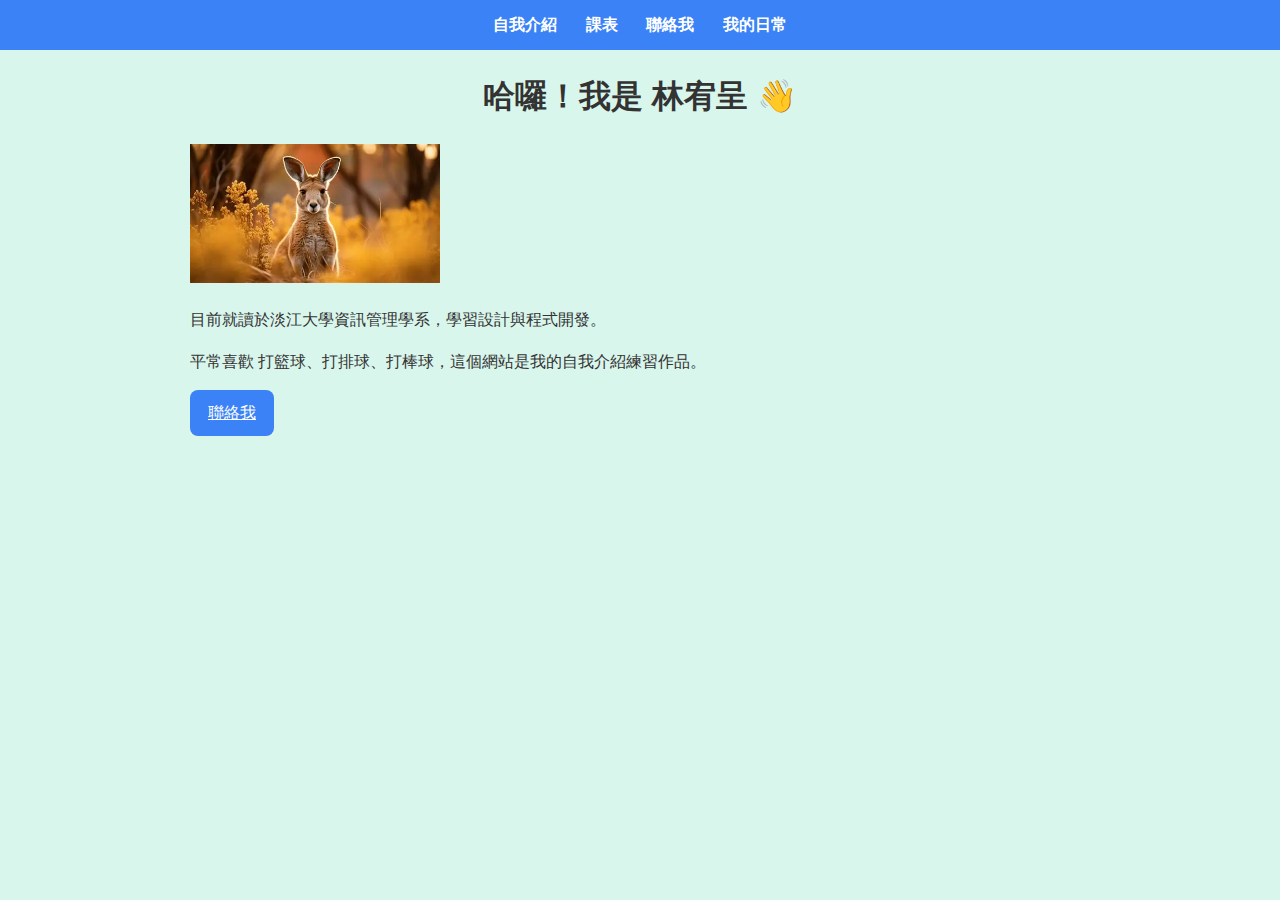
<file: index.html>
<!DOCTYPE html>
<html lang="zh-Hant">
<head>
  <meta charset="UTF-8">
  <title>自我介紹</title>
  <link rel="stylesheet" href="style.css">
</head>
<body>
  <nav class="nav">
    <a href="index.html" class="nav__link">自我介紹</a>
    <a href="schedule.html" class="nav__link">課表</a>
    <a href="contact.html" class="nav__link">聯絡我</a>
    <a href="gallery.html" class="nav__link">我的日常</a>
  </nav>

  <div class="container">
    <h1>哈囉！我是 林宥呈 👋</h1>
    <img src="image/7.webp" alt="我的照片" width="250">
    <p>目前就讀於淡江大學資訊管理學系，學習設計與程式開發。</p>
    <p>平常喜歡 打籃球、打排球、打棒球，這個網站是我的自我介紹練習作品。</p>
    <a href="contact.html" class="btn">聯絡我</a>
  </div>
</body>
</html>
</file>
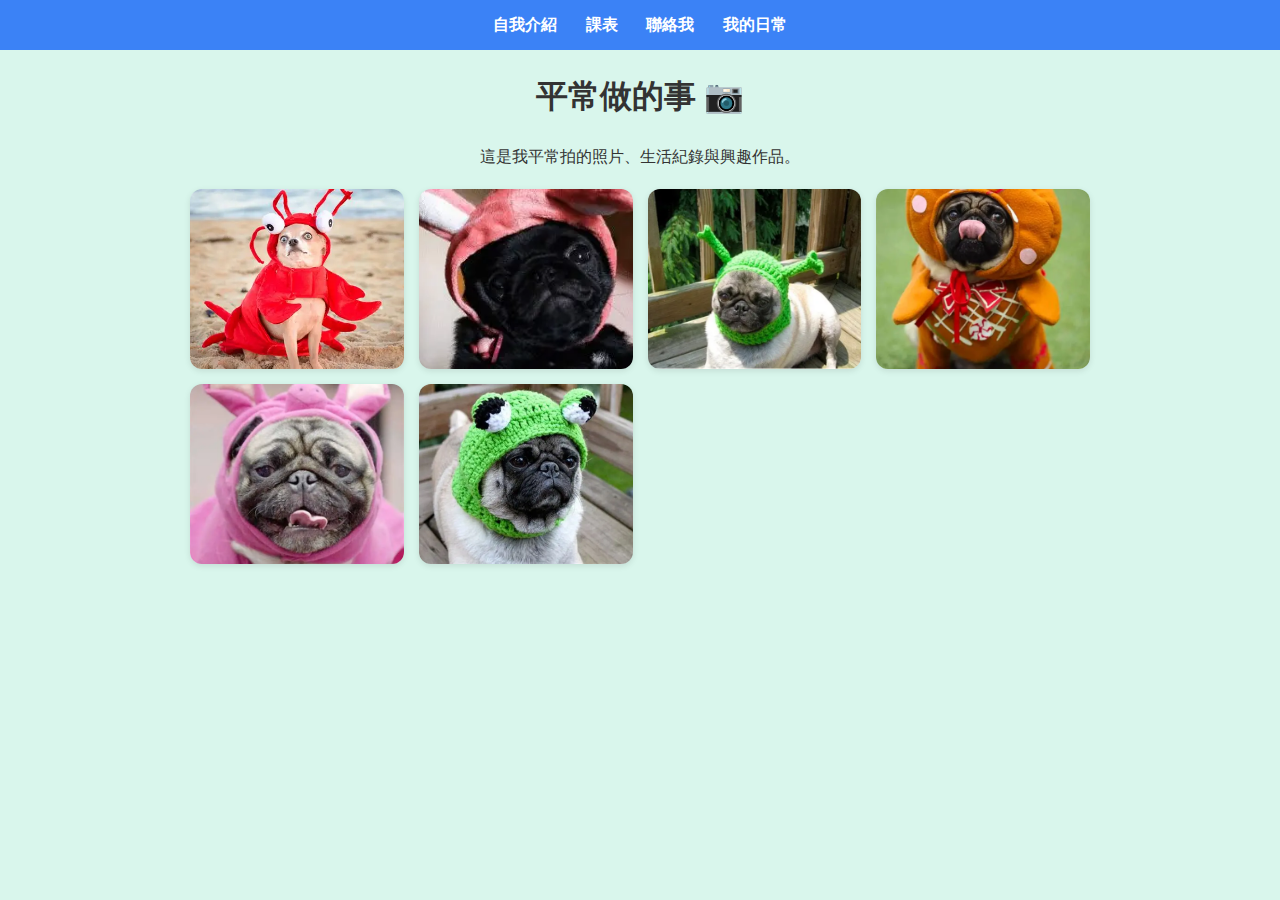
<file: gallery.html>
<!DOCTYPE html>
<html lang="zh-Hant">
<head>
  <meta charset="UTF-8">
  <title>我的日常</title>
  <link rel="stylesheet" href="style.css">
</head>
<body>
  <nav class="nav">
    <a href="index.html" class="nav__link">自我介紹</a>
    <a href="schedule.html" class="nav__link">課表</a>
    <a href="contact.html" class="nav__link">聯絡我</a>
    <a href="gallery.html" class="nav__link">我的日常</a>
  </nav>

  <div class="container">
    <h1>平常做的事 📷</h1>
    <p style="text-align:center;">這是我平常拍的照片、生活紀錄與興趣作品。</p>
    <div class="gallery">
      <img src="image/1.webp" alt="照片1">
      <img src="image/2.webp" alt="照片2">
      <img src="image/3.webp" alt="照片3">
      <img src="image/4.webp" alt="照片4">
      <img src="image/5.webp" alt="照片5">
      <img src="image/6.webp" alt="照片6">
    </div>
  </div>
</body>
</html>
</file>
<file: style.css>
/* === 顏色與基本設定 === */
/* 
  :root 是全域變數區，可以定義網站會用到的主要顏色或字型設定。
  這裡設定了主色、深色版本、文字顏色、背景顏色等。
  使用時用 var(--變數名稱) 就能套用。
*/
:root {
  --main-color: #3b82f6;   /* 主色：亮橘黃色（按鈕、導覽列背景） */
  --main-dark: #db2777;    /* 主色加深版（滑鼠移過去時使用） */
  --text-color: #333;      /* 主要文字顏色（深灰） */
  --bg-light: #d9f6ec;     /* 頁面背景色（淡黃色） */
}

/* === 全站 body 設定 === */
body {
  font-family: "Noto Sans TC", sans-serif;  /* 全站字體（使用 Noto Sans TC 中文字型） */
  background-color: var(--bg-light);        /* 套用上面定義的背景色變數 */
  color: var(--text-color);                 /* 套用文字顏色變數 */
  margin: 0;                                /* 取消瀏覽器預設外距 */
  line-height: 1.6;                         /* 行距設為 1.6，讓文字比較好閱讀 */
}

/* === 導覽列樣式 === */
.nav {
  background-color: var(--main-color);  /* 導覽列背景使用主色 */
  text-align: center;                   /* 導覽列項目置中 */
  padding: 12px;                        /* 上下內距 12px */
}

/* 導覽列裡的連結樣式 */
.nav__link {
  color: #fff;              /* 文字顏色白色 */
  text-decoration: none;    /* 移除底線 */
  margin: 0 12px;           /* 左右間距 12px */
  font-weight: bold;        /* 加粗字體 */
}

/* 滑鼠移到連結上時的效果 */
.nav__link:hover {
  color: var(--main-dark);  /* 顏色變深一點 */
}

/* === 容器設定 === */
/* 
  container 是主要版面容器，用來限制網頁內容最大寬度，
  讓內容不會太寬、保持整齊置中。
*/
.container {
  width: 80%;          /* 寬度為螢幕的 80% */
  max-width: 900px;    /* 最大寬度 900px，避免在大螢幕太寬 */
  margin: 20px auto;   /* 上下外距 20px，左右自動置中 */
}

/* === 標題樣式 === */
h1, h2 {
  text-align: center;         /* 標題置中 */
  color: var(--text-color);   /* 使用主要文字顏色 */
}

/* === 按鈕樣式 === */
.btn {
  background-color: var(--main-color);  /* 背景使用主色 */
  color: white;                         /* 按鈕文字白色 */
  padding: 10px 18px;                   /* 上下 10px、左右 18px 內距 */
  border: none;                         /* 移除預設邊框 */
  border-radius: 8px;                   /* 圓角 8px */
  cursor: pointer;                      /* 滑鼠移過去變手指圖示 */
  display: inline-block;                /* 讓按鈕能正常排列 */
}

/* 滑鼠移到按鈕時的顏色變化 */
.btn:hover {
  background-color: var(--main-dark);   /* 顏色變深（強調互動） */
}

/* === 表格樣式 === */
table {
  width: 100%;                 /* 表格寬度佔滿容器 */
  border-collapse: collapse;   /* 合併邊框線（不會重疊出雙線） */
  margin-top: 20px;            /* 與上方內容保留間距 */
}

/* 表格的儲存格（標題與內容）共用樣式 */
th, td {
  border: 1px solid #ccc;      /* 邊框顏色淺灰色 */
  padding: 10px;               /* 內距 10px */
  text-align: center;          /* 內容置中 */
}

/* 表頭（th）另外加上背景色 */
th {
  background-color: #fff3cd;   /* 淡黃色背景 */
}

/* === 表單樣式 === */
form {
  width: 80%;             /* 寬度佔容器的 80% */
  max-width: 500px;       /* 最寬 500px */
  margin: 0 auto;         /* 置中顯示 */
}

/* 輸入框與文字區塊共用樣式 */
input, textarea {
  width: 100%;             /* 寬度撐滿父容器 */
  padding: 10px;           /* 內距 10px */
  margin-top: 8px;         /* 與上方標籤的距離 */
  border: 1px solid #ccc;  /* 邊框淺灰色 */
  border-radius: 6px;      /* 圓角 6px */
}

/* 表單的標籤（文字說明） */
label {
  font-weight: bold;       /* 加粗讓標籤更明顯 */
}

/* === 照片牆樣式 === */
/*
  gallery 是用 CSS Grid 建立的圖片牆。
  repeat(auto-fill, minmax(200px, 1fr)) 代表：
  - 每張圖片最小 200px，最多平均分配一整列空間。
  - 會自動依螢幕大小換行（RWD）。
*/
.gallery {
  display: grid;                             /* 使用格線布局 */
  grid-template-columns: repeat(auto-fill, minmax(200px, 1fr)); /* 自動分欄 */
  gap: 15px;                                 /* 每張圖片之間的間距 15px */
  margin-top: 20px;                          /* 與標題間距 */
}

/* 圖片外觀設定 */
.gallery img {
  width: 100%;                               /* 圖片撐滿格子寬度 */
  height: 180px;                             /* 固定高度 180px（保持整齊） */
  object-fit: cover;                         /* 圖片裁切填滿，不變形 */
  border-radius: 12px;                       /* 圓角 12px */
  box-shadow: 0 2px 6px rgba(0,0,0,0.1);     /* 添加陰影，讓圖片有立體感 */
  transition: transform 0.2s;                /* 設定 hover 時的放大動畫時間 */
}

/* 滑鼠移過圖片時的放大效果 */
.gallery img:hover {
  transform: scale(1.05);                    /* 放大 5% */
}
</file>
